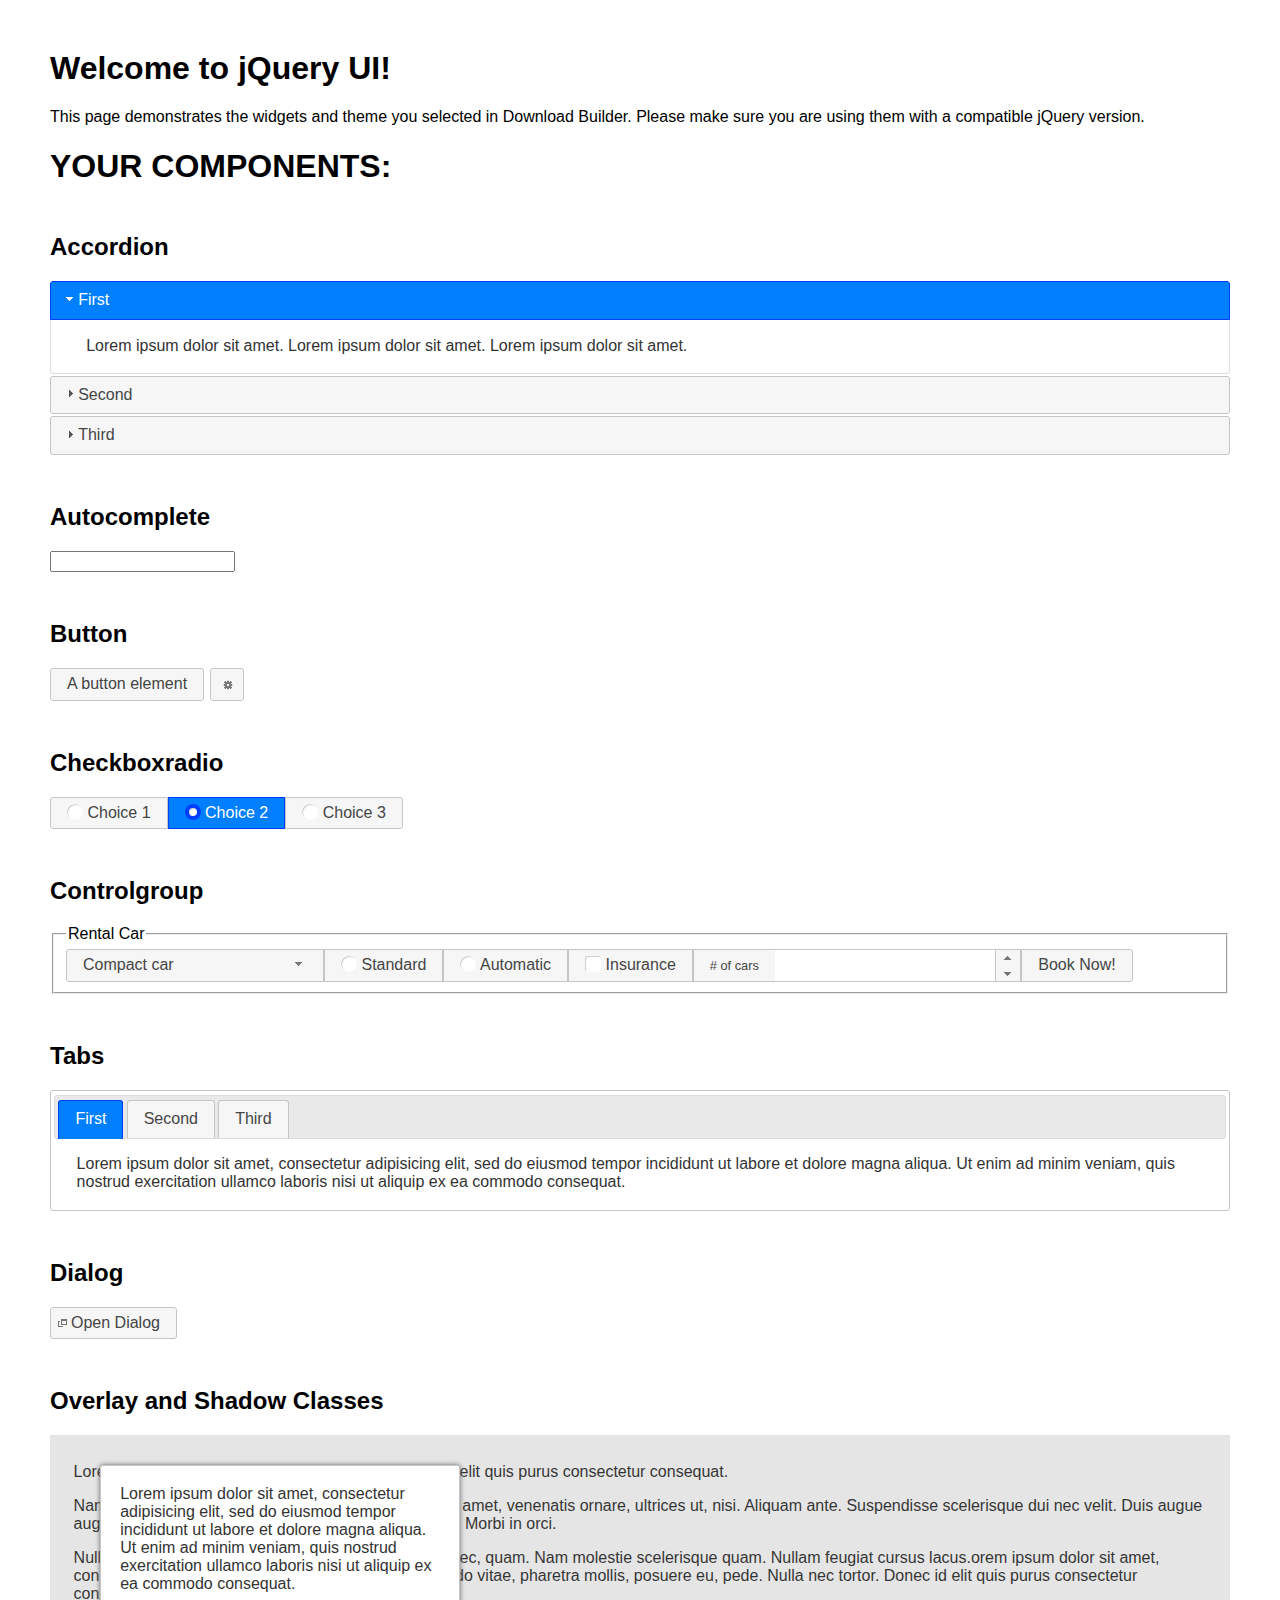
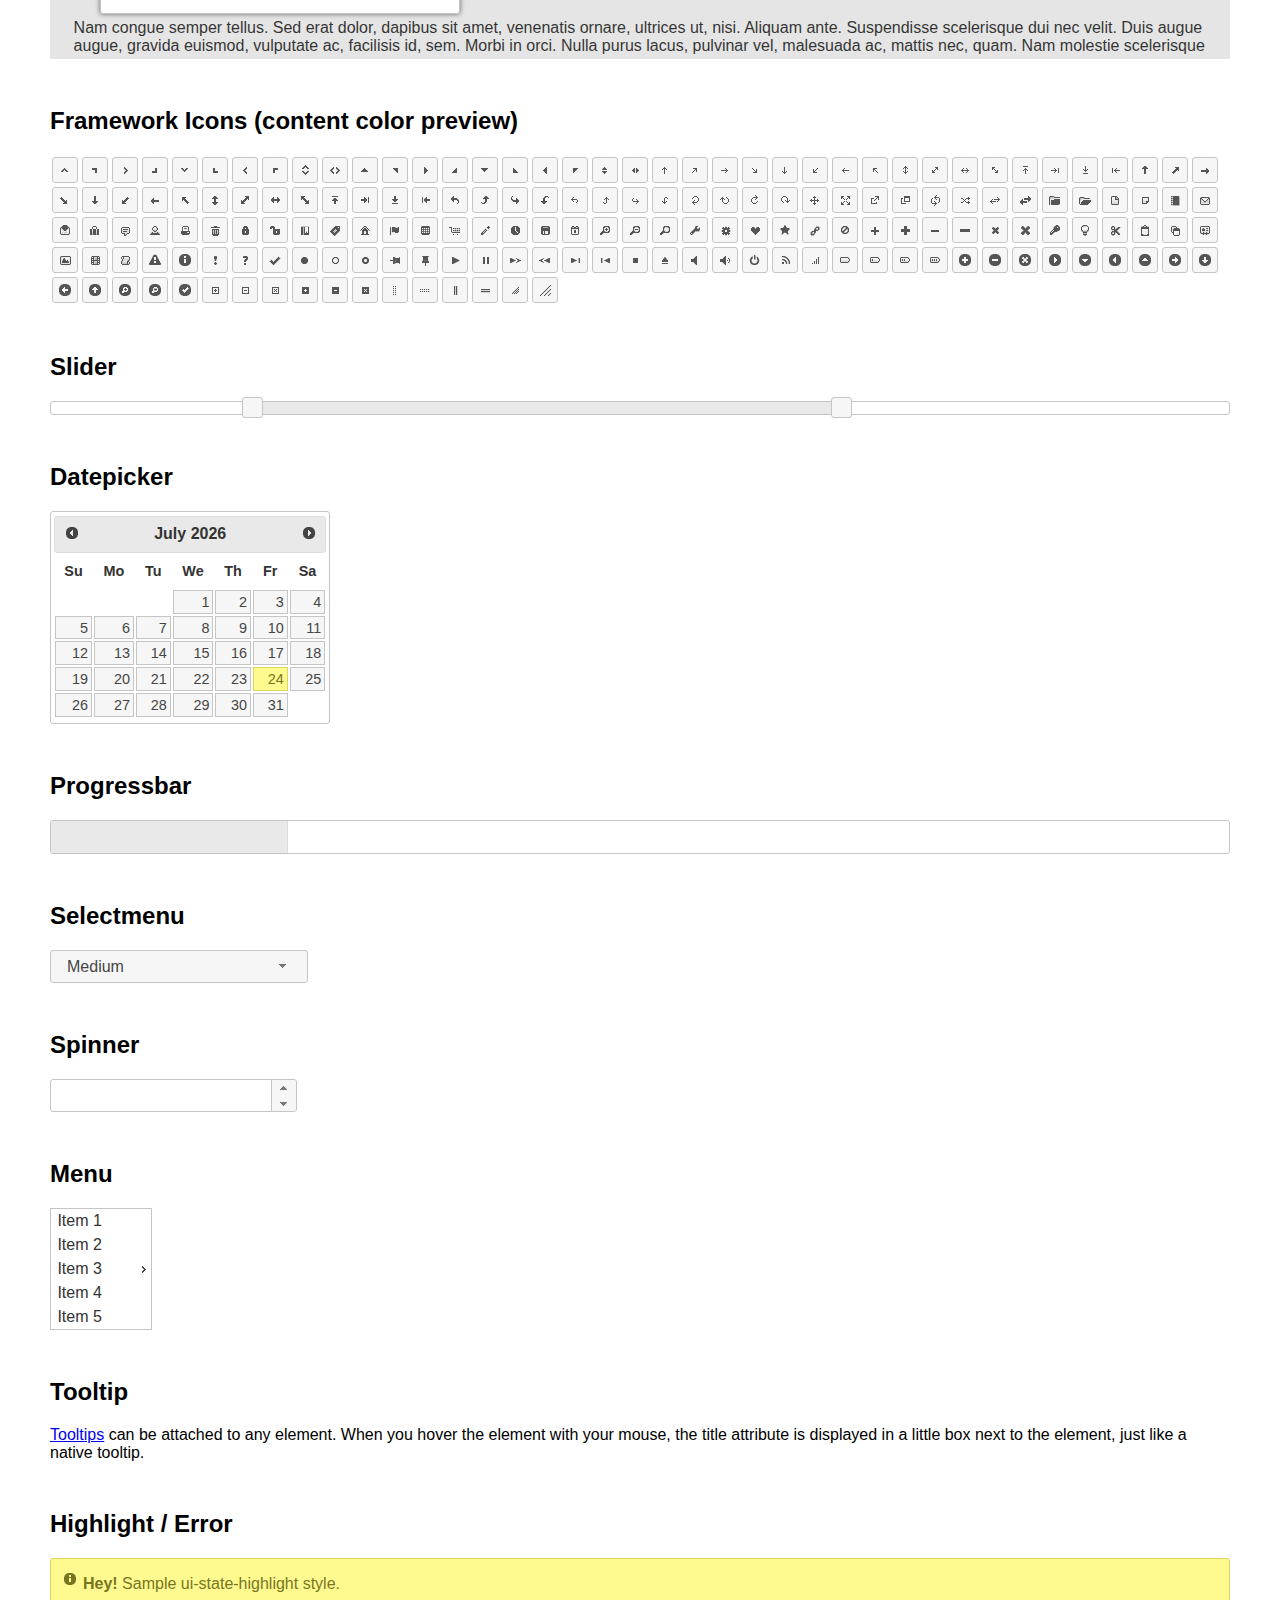
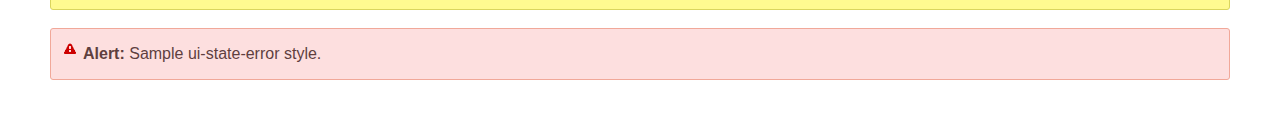
<file: jquery-ui-1.12.0.custom/index.html>
<!doctype html>
<html lang="us">
<head>
	<meta charset="utf-8">
	<title>jQuery UI Example Page</title>
	<link href="jquery-ui.css" rel="stylesheet">
	<style>
	body{
		font-family: "Trebuchet MS", sans-serif;
		margin: 50px;
	}
	.demoHeaders {
		margin-top: 2em;
	}
	#dialog-link {
		padding: .4em 1em .4em 20px;
		text-decoration: none;
		position: relative;
	}
	#dialog-link span.ui-icon {
		margin: 0 5px 0 0;
		position: absolute;
		left: .2em;
		top: 50%;
		margin-top: -8px;
	}
	#icons {
		margin: 0;
		padding: 0;
	}
	#icons li {
		margin: 2px;
		position: relative;
		padding: 4px 0;
		cursor: pointer;
		float: left;
		list-style: none;
	}
	#icons span.ui-icon {
		float: left;
		margin: 0 4px;
	}
	.fakewindowcontain .ui-widget-overlay {
		position: absolute;
	}
	select {
		width: 200px;
	}
	</style>
</head>
<body>

<h1>Welcome to jQuery UI!</h1>

<div class="ui-widget">
	<p>This page demonstrates the widgets and theme you selected in Download Builder. Please make sure you are using them with a compatible jQuery version.</p>
</div>

<h1>YOUR COMPONENTS:</h1>


<!-- Accordion -->
<h2 class="demoHeaders">Accordion</h2>
<div id="accordion">
	<h3>First</h3>
	<div>Lorem ipsum dolor sit amet. Lorem ipsum dolor sit amet. Lorem ipsum dolor sit amet.</div>
	<h3>Second</h3>
	<div>Phasellus mattis tincidunt nibh.</div>
	<h3>Third</h3>
	<div>Nam dui erat, auctor a, dignissim quis.</div>
</div>



<!-- Autocomplete -->
<h2 class="demoHeaders">Autocomplete</h2>
<div>
	<input id="autocomplete" title="type &quot;a&quot;">
</div>



<!-- Button -->
<h2 class="demoHeaders">Button</h2>
<button id="button">A button element</button>
<button id="button-icon">An icon-only button</button>



<!-- Checkboxradio -->
<h2 class="demoHeaders">Checkboxradio</h2>
<form style="margin-top: 1em;">
	<div id="radioset">
		<input type="radio" id="radio1" name="radio"><label for="radio1">Choice 1</label>
		<input type="radio" id="radio2" name="radio" checked="checked"><label for="radio2">Choice 2</label>
		<input type="radio" id="radio3" name="radio"><label for="radio3">Choice 3</label>
	</div>
</form>



<!-- Controlgroup -->
<h2 class="demoHeaders">Controlgroup</h2>
<fieldset>
	<legend>Rental Car</legend>
	<div id="controlgroup">
		<select id="car-type">
			<option>Compact car</option>
			<option>Midsize car</option>
			<option>Full size car</option>
			<option>SUV</option>
			<option>Luxury</option>
			<option>Truck</option>
			<option>Van</option>
		</select>
		<label for="transmission-standard">Standard</label>
		<input type="radio" name="transmission" id="transmission-standard">
		<label for="transmission-automatic">Automatic</label>
		<input type="radio" name="transmission" id="transmission-automatic">
		<label for="insurance">Insurance</label>
		<input type="checkbox" name="insurance" id="insurance">
		<label for="horizontal-spinner" class="ui-controlgroup-label"># of cars</label>
		<input id="horizontal-spinner" class="ui-spinner-input">
		<button>Book Now!</button>
	</div>
</fieldset>



<!-- Tabs -->
<h2 class="demoHeaders">Tabs</h2>
<div id="tabs">
	<ul>
		<li><a href="#tabs-1">First</a></li>
		<li><a href="#tabs-2">Second</a></li>
		<li><a href="#tabs-3">Third</a></li>
	</ul>
	<div id="tabs-1">Lorem ipsum dolor sit amet, consectetur adipisicing elit, sed do eiusmod tempor incididunt ut labore et dolore magna aliqua. Ut enim ad minim veniam, quis nostrud exercitation ullamco laboris nisi ut aliquip ex ea commodo consequat.</div>
	<div id="tabs-2">Phasellus mattis tincidunt nibh. Cras orci urna, blandit id, pretium vel, aliquet ornare, felis. Maecenas scelerisque sem non nisl. Fusce sed lorem in enim dictum bibendum.</div>
	<div id="tabs-3">Nam dui erat, auctor a, dignissim quis, sollicitudin eu, felis. Pellentesque nisi urna, interdum eget, sagittis et, consequat vestibulum, lacus. Mauris porttitor ullamcorper augue.</div>
</div>



<h2 class="demoHeaders">Dialog</h2>
<p>
	<button id="dialog-link" class="ui-button ui-corner-all ui-widget">
		<span class="ui-icon ui-icon-newwin"></span>Open Dialog
	</button>
</p>

<h2 class="demoHeaders">Overlay and Shadow Classes</h2>
<div style="position: relative; width: 96%; height: 200px; padding:1% 2%; overflow:hidden;" class="fakewindowcontain">
	<p>Lorem ipsum dolor sit amet,  Nulla nec tortor. Donec id elit quis purus consectetur consequat. </p><p>Nam congue semper tellus. Sed erat dolor, dapibus sit amet, venenatis ornare, ultrices ut, nisi. Aliquam ante. Suspendisse scelerisque dui nec velit. Duis augue augue, gravida euismod, vulputate ac, facilisis id, sem. Morbi in orci. </p><p>Nulla purus lacus, pulvinar vel, malesuada ac, mattis nec, quam. Nam molestie scelerisque quam. Nullam feugiat cursus lacus.orem ipsum dolor sit amet, consectetur adipiscing elit. Donec libero risus, commodo vitae, pharetra mollis, posuere eu, pede. Nulla nec tortor. Donec id elit quis purus consectetur consequat. </p><p>Nam congue semper tellus. Sed erat dolor, dapibus sit amet, venenatis ornare, ultrices ut, nisi. Aliquam ante. Suspendisse scelerisque dui nec velit. Duis augue augue, gravida euismod, vulputate ac, facilisis id, sem. Morbi in orci. Nulla purus lacus, pulvinar vel, malesuada ac, mattis nec, quam. Nam molestie scelerisque quam. </p><p>Nullam feugiat cursus lacus.orem ipsum dolor sit amet, consectetur adipiscing elit. Donec libero risus, commodo vitae, pharetra mollis, posuere eu, pede. Nulla nec tortor. Donec id elit quis purus consectetur consequat. Nam congue semper tellus. Sed erat dolor, dapibus sit amet, venenatis ornare, ultrices ut, nisi. Aliquam ante. </p><p>Suspendisse scelerisque dui nec velit. Duis augue augue, gravida euismod, vulputate ac, facilisis id, sem. Morbi in orci. Nulla purus lacus, pulvinar vel, malesuada ac, mattis nec, quam. Nam molestie scelerisque quam. Nullam feugiat cursus lacus.orem ipsum dolor sit amet, consectetur adipiscing elit. Donec libero risus, commodo vitae, pharetra mollis, posuere eu, pede. Nulla nec tortor. Donec id elit quis purus consectetur consequat. Nam congue semper tellus. Sed erat dolor, dapibus sit amet, venenatis ornare, ultrices ut, nisi. </p>

	<!-- ui-dialog -->
	<div class="ui-widget-overlay ui-front"></div>
	<div style="position: absolute; width: 320px; left: 50px; top: 30px; padding: 1.2em" class="ui-widget ui-front ui-widget-content ui-corner-all ui-widget-shadow">
		Lorem ipsum dolor sit amet, consectetur adipisicing elit, sed do eiusmod tempor incididunt ut labore et dolore magna aliqua. Ut enim ad minim veniam, quis nostrud exercitation ullamco laboris nisi ut aliquip ex ea commodo consequat.
	</div>

</div>

<!-- ui-dialog -->
<div id="dialog" title="Dialog Title">
	<p>Lorem ipsum dolor sit amet, consectetur adipisicing elit, sed do eiusmod tempor incididunt ut labore et dolore magna aliqua. Ut enim ad minim veniam, quis nostrud exercitation ullamco laboris nisi ut aliquip ex ea commodo consequat.</p>
</div>



<h2 class="demoHeaders">Framework Icons (content color preview)</h2>
<ul id="icons" class="ui-widget ui-helper-clearfix">
	<li class="ui-state-default ui-corner-all" title=".ui-icon-caret-1-n"><span class="ui-icon ui-icon-caret-1-n"></span></li>
	<li class="ui-state-default ui-corner-all" title=".ui-icon-caret-1-ne"><span class="ui-icon ui-icon-caret-1-ne"></span></li>
	<li class="ui-state-default ui-corner-all" title=".ui-icon-caret-1-e"><span class="ui-icon ui-icon-caret-1-e"></span></li>
	<li class="ui-state-default ui-corner-all" title=".ui-icon-caret-1-se"><span class="ui-icon ui-icon-caret-1-se"></span></li>
	<li class="ui-state-default ui-corner-all" title=".ui-icon-caret-1-s"><span class="ui-icon ui-icon-caret-1-s"></span></li>
	<li class="ui-state-default ui-corner-all" title=".ui-icon-caret-1-sw"><span class="ui-icon ui-icon-caret-1-sw"></span></li>
	<li class="ui-state-default ui-corner-all" title=".ui-icon-caret-1-w"><span class="ui-icon ui-icon-caret-1-w"></span></li>
	<li class="ui-state-default ui-corner-all" title=".ui-icon-caret-1-nw"><span class="ui-icon ui-icon-caret-1-nw"></span></li>
	<li class="ui-state-default ui-corner-all" title=".ui-icon-caret-2-n-s"><span class="ui-icon ui-icon-caret-2-n-s"></span></li>
	<li class="ui-state-default ui-corner-all" title=".ui-icon-caret-2-e-w"><span class="ui-icon ui-icon-caret-2-e-w"></span></li>
	<li class="ui-state-default ui-corner-all" title=".ui-icon-triangle-1-n"><span class="ui-icon ui-icon-triangle-1-n"></span></li>
	<li class="ui-state-default ui-corner-all" title=".ui-icon-triangle-1-ne"><span class="ui-icon ui-icon-triangle-1-ne"></span></li>
	<li class="ui-state-default ui-corner-all" title=".ui-icon-triangle-1-e"><span class="ui-icon ui-icon-triangle-1-e"></span></li>
	<li class="ui-state-default ui-corner-all" title=".ui-icon-triangle-1-se"><span class="ui-icon ui-icon-triangle-1-se"></span></li>
	<li class="ui-state-default ui-corner-all" title=".ui-icon-triangle-1-s"><span class="ui-icon ui-icon-triangle-1-s"></span></li>
	<li class="ui-state-default ui-corner-all" title=".ui-icon-triangle-1-sw"><span class="ui-icon ui-icon-triangle-1-sw"></span></li>
	<li class="ui-state-default ui-corner-all" title=".ui-icon-triangle-1-w"><span class="ui-icon ui-icon-triangle-1-w"></span></li>
	<li class="ui-state-default ui-corner-all" title=".ui-icon-triangle-1-nw"><span class="ui-icon ui-icon-triangle-1-nw"></span></li>
	<li class="ui-state-default ui-corner-all" title=".ui-icon-triangle-2-n-s"><span class="ui-icon ui-icon-triangle-2-n-s"></span></li>
	<li class="ui-state-default ui-corner-all" title=".ui-icon-triangle-2-e-w"><span class="ui-icon ui-icon-triangle-2-e-w"></span></li>
	<li class="ui-state-default ui-corner-all" title=".ui-icon-arrow-1-n"><span class="ui-icon ui-icon-arrow-1-n"></span></li>
	<li class="ui-state-default ui-corner-all" title=".ui-icon-arrow-1-ne"><span class="ui-icon ui-icon-arrow-1-ne"></span></li>
	<li class="ui-state-default ui-corner-all" title=".ui-icon-arrow-1-e"><span class="ui-icon ui-icon-arrow-1-e"></span></li>
	<li class="ui-state-default ui-corner-all" title=".ui-icon-arrow-1-se"><span class="ui-icon ui-icon-arrow-1-se"></span></li>
	<li class="ui-state-default ui-corner-all" title=".ui-icon-arrow-1-s"><span class="ui-icon ui-icon-arrow-1-s"></span></li>
	<li class="ui-state-default ui-corner-all" title=".ui-icon-arrow-1-sw"><span class="ui-icon ui-icon-arrow-1-sw"></span></li>
	<li class="ui-state-default ui-corner-all" title=".ui-icon-arrow-1-w"><span class="ui-icon ui-icon-arrow-1-w"></span></li>
	<li class="ui-state-default ui-corner-all" title=".ui-icon-arrow-1-nw"><span class="ui-icon ui-icon-arrow-1-nw"></span></li>
	<li class="ui-state-default ui-corner-all" title=".ui-icon-arrow-2-n-s"><span class="ui-icon ui-icon-arrow-2-n-s"></span></li>
	<li class="ui-state-default ui-corner-all" title=".ui-icon-arrow-2-ne-sw"><span class="ui-icon ui-icon-arrow-2-ne-sw"></span></li>
	<li class="ui-state-default ui-corner-all" title=".ui-icon-arrow-2-e-w"><span class="ui-icon ui-icon-arrow-2-e-w"></span></li>
	<li class="ui-state-default ui-corner-all" title=".ui-icon-arrow-2-se-nw"><span class="ui-icon ui-icon-arrow-2-se-nw"></span></li>
	<li class="ui-state-default ui-corner-all" title=".ui-icon-arrowstop-1-n"><span class="ui-icon ui-icon-arrowstop-1-n"></span></li>
	<li class="ui-state-default ui-corner-all" title=".ui-icon-arrowstop-1-e"><span class="ui-icon ui-icon-arrowstop-1-e"></span></li>
	<li class="ui-state-default ui-corner-all" title=".ui-icon-arrowstop-1-s"><span class="ui-icon ui-icon-arrowstop-1-s"></span></li>
	<li class="ui-state-default ui-corner-all" title=".ui-icon-arrowstop-1-w"><span class="ui-icon ui-icon-arrowstop-1-w"></span></li>
	<li class="ui-state-default ui-corner-all" title=".ui-icon-arrowthick-1-n"><span class="ui-icon ui-icon-arrowthick-1-n"></span></li>
	<li class="ui-state-default ui-corner-all" title=".ui-icon-arrowthick-1-ne"><span class="ui-icon ui-icon-arrowthick-1-ne"></span></li>
	<li class="ui-state-default ui-corner-all" title=".ui-icon-arrowthick-1-e"><span class="ui-icon ui-icon-arrowthick-1-e"></span></li>
	<li class="ui-state-default ui-corner-all" title=".ui-icon-arrowthick-1-se"><span class="ui-icon ui-icon-arrowthick-1-se"></span></li>
	<li class="ui-state-default ui-corner-all" title=".ui-icon-arrowthick-1-s"><span class="ui-icon ui-icon-arrowthick-1-s"></span></li>
	<li class="ui-state-default ui-corner-all" title=".ui-icon-arrowthick-1-sw"><span class="ui-icon ui-icon-arrowthick-1-sw"></span></li>
	<li class="ui-state-default ui-corner-all" title=".ui-icon-arrowthick-1-w"><span class="ui-icon ui-icon-arrowthick-1-w"></span></li>
	<li class="ui-state-default ui-corner-all" title=".ui-icon-arrowthick-1-nw"><span class="ui-icon ui-icon-arrowthick-1-nw"></span></li>
	<li class="ui-state-default ui-corner-all" title=".ui-icon-arrowthick-2-n-s"><span class="ui-icon ui-icon-arrowthick-2-n-s"></span></li>
	<li class="ui-state-default ui-corner-all" title=".ui-icon-arrowthick-2-ne-sw"><span class="ui-icon ui-icon-arrowthick-2-ne-sw"></span></li>
	<li class="ui-state-default ui-corner-all" title=".ui-icon-arrowthick-2-e-w"><span class="ui-icon ui-icon-arrowthick-2-e-w"></span></li>
	<li class="ui-state-default ui-corner-all" title=".ui-icon-arrowthick-2-se-nw"><span class="ui-icon ui-icon-arrowthick-2-se-nw"></span></li>
	<li class="ui-state-default ui-corner-all" title=".ui-icon-arrowthickstop-1-n"><span class="ui-icon ui-icon-arrowthickstop-1-n"></span></li>
	<li class="ui-state-default ui-corner-all" title=".ui-icon-arrowthickstop-1-e"><span class="ui-icon ui-icon-arrowthickstop-1-e"></span></li>
	<li class="ui-state-default ui-corner-all" title=".ui-icon-arrowthickstop-1-s"><span class="ui-icon ui-icon-arrowthickstop-1-s"></span></li>
	<li class="ui-state-default ui-corner-all" title=".ui-icon-arrowthickstop-1-w"><span class="ui-icon ui-icon-arrowthickstop-1-w"></span></li>
	<li class="ui-state-default ui-corner-all" title=".ui-icon-arrowreturnthick-1-w"><span class="ui-icon ui-icon-arrowreturnthick-1-w"></span></li>
	<li class="ui-state-default ui-corner-all" title=".ui-icon-arrowreturnthick-1-n"><span class="ui-icon ui-icon-arrowreturnthick-1-n"></span></li>
	<li class="ui-state-default ui-corner-all" title=".ui-icon-arrowreturnthick-1-e"><span class="ui-icon ui-icon-arrowreturnthick-1-e"></span></li>
	<li class="ui-state-default ui-corner-all" title=".ui-icon-arrowreturnthick-1-s"><span class="ui-icon ui-icon-arrowreturnthick-1-s"></span></li>
	<li class="ui-state-default ui-corner-all" title=".ui-icon-arrowreturn-1-w"><span class="ui-icon ui-icon-arrowreturn-1-w"></span></li>
	<li class="ui-state-default ui-corner-all" title=".ui-icon-arrowreturn-1-n"><span class="ui-icon ui-icon-arrowreturn-1-n"></span></li>
	<li class="ui-state-default ui-corner-all" title=".ui-icon-arrowreturn-1-e"><span class="ui-icon ui-icon-arrowreturn-1-e"></span></li>
	<li class="ui-state-default ui-corner-all" title=".ui-icon-arrowreturn-1-s"><span class="ui-icon ui-icon-arrowreturn-1-s"></span></li>
	<li class="ui-state-default ui-corner-all" title=".ui-icon-arrowrefresh-1-w"><span class="ui-icon ui-icon-arrowrefresh-1-w"></span></li>
	<li class="ui-state-default ui-corner-all" title=".ui-icon-arrowrefresh-1-n"><span class="ui-icon ui-icon-arrowrefresh-1-n"></span></li>
	<li class="ui-state-default ui-corner-all" title=".ui-icon-arrowrefresh-1-e"><span class="ui-icon ui-icon-arrowrefresh-1-e"></span></li>
	<li class="ui-state-default ui-corner-all" title=".ui-icon-arrowrefresh-1-s"><span class="ui-icon ui-icon-arrowrefresh-1-s"></span></li>
	<li class="ui-state-default ui-corner-all" title=".ui-icon-arrow-4"><span class="ui-icon ui-icon-arrow-4"></span></li>
	<li class="ui-state-default ui-corner-all" title=".ui-icon-arrow-4-diag"><span class="ui-icon ui-icon-arrow-4-diag"></span></li>
	<li class="ui-state-default ui-corner-all" title=".ui-icon-extlink"><span class="ui-icon ui-icon-extlink"></span></li>
	<li class="ui-state-default ui-corner-all" title=".ui-icon-newwin"><span class="ui-icon ui-icon-newwin"></span></li>
	<li class="ui-state-default ui-corner-all" title=".ui-icon-refresh"><span class="ui-icon ui-icon-refresh"></span></li>
	<li class="ui-state-default ui-corner-all" title=".ui-icon-shuffle"><span class="ui-icon ui-icon-shuffle"></span></li>
	<li class="ui-state-default ui-corner-all" title=".ui-icon-transfer-e-w"><span class="ui-icon ui-icon-transfer-e-w"></span></li>
	<li class="ui-state-default ui-corner-all" title=".ui-icon-transferthick-e-w"><span class="ui-icon ui-icon-transferthick-e-w"></span></li>
	<li class="ui-state-default ui-corner-all" title=".ui-icon-folder-collapsed"><span class="ui-icon ui-icon-folder-collapsed"></span></li>
	<li class="ui-state-default ui-corner-all" title=".ui-icon-folder-open"><span class="ui-icon ui-icon-folder-open"></span></li>
	<li class="ui-state-default ui-corner-all" title=".ui-icon-document"><span class="ui-icon ui-icon-document"></span></li>
	<li class="ui-state-default ui-corner-all" title=".ui-icon-document-b"><span class="ui-icon ui-icon-document-b"></span></li>
	<li class="ui-state-default ui-corner-all" title=".ui-icon-note"><span class="ui-icon ui-icon-note"></span></li>
	<li class="ui-state-default ui-corner-all" title=".ui-icon-mail-closed"><span class="ui-icon ui-icon-mail-closed"></span></li>
	<li class="ui-state-default ui-corner-all" title=".ui-icon-mail-open"><span class="ui-icon ui-icon-mail-open"></span></li>
	<li class="ui-state-default ui-corner-all" title=".ui-icon-suitcase"><span class="ui-icon ui-icon-suitcase"></span></li>
	<li class="ui-state-default ui-corner-all" title=".ui-icon-comment"><span class="ui-icon ui-icon-comment"></span></li>
	<li class="ui-state-default ui-corner-all" title=".ui-icon-person"><span class="ui-icon ui-icon-person"></span></li>
	<li class="ui-state-default ui-corner-all" title=".ui-icon-print"><span class="ui-icon ui-icon-print"></span></li>
	<li class="ui-state-default ui-corner-all" title=".ui-icon-trash"><span class="ui-icon ui-icon-trash"></span></li>
	<li class="ui-state-default ui-corner-all" title=".ui-icon-locked"><span class="ui-icon ui-icon-locked"></span></li>
	<li class="ui-state-default ui-corner-all" title=".ui-icon-unlocked"><span class="ui-icon ui-icon-unlocked"></span></li>
	<li class="ui-state-default ui-corner-all" title=".ui-icon-bookmark"><span class="ui-icon ui-icon-bookmark"></span></li>
	<li class="ui-state-default ui-corner-all" title=".ui-icon-tag"><span class="ui-icon ui-icon-tag"></span></li>
	<li class="ui-state-default ui-corner-all" title=".ui-icon-home"><span class="ui-icon ui-icon-home"></span></li>
	<li class="ui-state-default ui-corner-all" title=".ui-icon-flag"><span class="ui-icon ui-icon-flag"></span></li>
	<li class="ui-state-default ui-corner-all" title=".ui-icon-calculator"><span class="ui-icon ui-icon-calculator"></span></li>
	<li class="ui-state-default ui-corner-all" title=".ui-icon-cart"><span class="ui-icon ui-icon-cart"></span></li>
	<li class="ui-state-default ui-corner-all" title=".ui-icon-pencil"><span class="ui-icon ui-icon-pencil"></span></li>
	<li class="ui-state-default ui-corner-all" title=".ui-icon-clock"><span class="ui-icon ui-icon-clock"></span></li>
	<li class="ui-state-default ui-corner-all" title=".ui-icon-disk"><span class="ui-icon ui-icon-disk"></span></li>
	<li class="ui-state-default ui-corner-all" title=".ui-icon-calendar"><span class="ui-icon ui-icon-calendar"></span></li>
	<li class="ui-state-default ui-corner-all" title=".ui-icon-zoomin"><span class="ui-icon ui-icon-zoomin"></span></li>
	<li class="ui-state-default ui-corner-all" title=".ui-icon-zoomout"><span class="ui-icon ui-icon-zoomout"></span></li>
	<li class="ui-state-default ui-corner-all" title=".ui-icon-search"><span class="ui-icon ui-icon-search"></span></li>
	<li class="ui-state-default ui-corner-all" title=".ui-icon-wrench"><span class="ui-icon ui-icon-wrench"></span></li>
	<li class="ui-state-default ui-corner-all" title=".ui-icon-gear"><span class="ui-icon ui-icon-gear"></span></li>
	<li class="ui-state-default ui-corner-all" title=".ui-icon-heart"><span class="ui-icon ui-icon-heart"></span></li>
	<li class="ui-state-default ui-corner-all" title=".ui-icon-star"><span class="ui-icon ui-icon-star"></span></li>
	<li class="ui-state-default ui-corner-all" title=".ui-icon-link"><span class="ui-icon ui-icon-link"></span></li>
	<li class="ui-state-default ui-corner-all" title=".ui-icon-cancel"><span class="ui-icon ui-icon-cancel"></span></li>
	<li class="ui-state-default ui-corner-all" title=".ui-icon-plus"><span class="ui-icon ui-icon-plus"></span></li>
	<li class="ui-state-default ui-corner-all" title=".ui-icon-plusthick"><span class="ui-icon ui-icon-plusthick"></span></li>
	<li class="ui-state-default ui-corner-all" title=".ui-icon-minus"><span class="ui-icon ui-icon-minus"></span></li>
	<li class="ui-state-default ui-corner-all" title=".ui-icon-minusthick"><span class="ui-icon ui-icon-minusthick"></span></li>
	<li class="ui-state-default ui-corner-all" title=".ui-icon-close"><span class="ui-icon ui-icon-close"></span></li>
	<li class="ui-state-default ui-corner-all" title=".ui-icon-closethick"><span class="ui-icon ui-icon-closethick"></span></li>
	<li class="ui-state-default ui-corner-all" title=".ui-icon-key"><span class="ui-icon ui-icon-key"></span></li>
	<li class="ui-state-default ui-corner-all" title=".ui-icon-lightbulb"><span class="ui-icon ui-icon-lightbulb"></span></li>
	<li class="ui-state-default ui-corner-all" title=".ui-icon-scissors"><span class="ui-icon ui-icon-scissors"></span></li>
	<li class="ui-state-default ui-corner-all" title=".ui-icon-clipboard"><span class="ui-icon ui-icon-clipboard"></span></li>
	<li class="ui-state-default ui-corner-all" title=".ui-icon-copy"><span class="ui-icon ui-icon-copy"></span></li>
	<li class="ui-state-default ui-corner-all" title=".ui-icon-contact"><span class="ui-icon ui-icon-contact"></span></li>
	<li class="ui-state-default ui-corner-all" title=".ui-icon-image"><span class="ui-icon ui-icon-image"></span></li>
	<li class="ui-state-default ui-corner-all" title=".ui-icon-video"><span class="ui-icon ui-icon-video"></span></li>
	<li class="ui-state-default ui-corner-all" title=".ui-icon-script"><span class="ui-icon ui-icon-script"></span></li>
	<li class="ui-state-default ui-corner-all" title=".ui-icon-alert"><span class="ui-icon ui-icon-alert"></span></li>
	<li class="ui-state-default ui-corner-all" title=".ui-icon-info"><span class="ui-icon ui-icon-info"></span></li>
	<li class="ui-state-default ui-corner-all" title=".ui-icon-notice"><span class="ui-icon ui-icon-notice"></span></li>
	<li class="ui-state-default ui-corner-all" title=".ui-icon-help"><span class="ui-icon ui-icon-help"></span></li>
	<li class="ui-state-default ui-corner-all" title=".ui-icon-check"><span class="ui-icon ui-icon-check"></span></li>
	<li class="ui-state-default ui-corner-all" title=".ui-icon-bullet"><span class="ui-icon ui-icon-bullet"></span></li>
	<li class="ui-state-default ui-corner-all" title=".ui-icon-radio-off"><span class="ui-icon ui-icon-radio-off"></span></li>
	<li class="ui-state-default ui-corner-all" title=".ui-icon-radio-on"><span class="ui-icon ui-icon-radio-on"></span></li>
	<li class="ui-state-default ui-corner-all" title=".ui-icon-pin-w"><span class="ui-icon ui-icon-pin-w"></span></li>
	<li class="ui-state-default ui-corner-all" title=".ui-icon-pin-s"><span class="ui-icon ui-icon-pin-s"></span></li>
	<li class="ui-state-default ui-corner-all" title=".ui-icon-play"><span class="ui-icon ui-icon-play"></span></li>
	<li class="ui-state-default ui-corner-all" title=".ui-icon-pause"><span class="ui-icon ui-icon-pause"></span></li>
	<li class="ui-state-default ui-corner-all" title=".ui-icon-seek-next"><span class="ui-icon ui-icon-seek-next"></span></li>
	<li class="ui-state-default ui-corner-all" title=".ui-icon-seek-prev"><span class="ui-icon ui-icon-seek-prev"></span></li>
	<li class="ui-state-default ui-corner-all" title=".ui-icon-seek-end"><span class="ui-icon ui-icon-seek-end"></span></li>
	<li class="ui-state-default ui-corner-all" title=".ui-icon-seek-first"><span class="ui-icon ui-icon-seek-first"></span></li>
	<li class="ui-state-default ui-corner-all" title=".ui-icon-stop"><span class="ui-icon ui-icon-stop"></span></li>
	<li class="ui-state-default ui-corner-all" title=".ui-icon-eject"><span class="ui-icon ui-icon-eject"></span></li>
	<li class="ui-state-default ui-corner-all" title=".ui-icon-volume-off"><span class="ui-icon ui-icon-volume-off"></span></li>
	<li class="ui-state-default ui-corner-all" title=".ui-icon-volume-on"><span class="ui-icon ui-icon-volume-on"></span></li>
	<li class="ui-state-default ui-corner-all" title=".ui-icon-power"><span class="ui-icon ui-icon-power"></span></li>
	<li class="ui-state-default ui-corner-all" title=".ui-icon-signal-diag"><span class="ui-icon ui-icon-signal-diag"></span></li>
	<li class="ui-state-default ui-corner-all" title=".ui-icon-signal"><span class="ui-icon ui-icon-signal"></span></li>
	<li class="ui-state-default ui-corner-all" title=".ui-icon-battery-0"><span class="ui-icon ui-icon-battery-0"></span></li>
	<li class="ui-state-default ui-corner-all" title=".ui-icon-battery-1"><span class="ui-icon ui-icon-battery-1"></span></li>
	<li class="ui-state-default ui-corner-all" title=".ui-icon-battery-2"><span class="ui-icon ui-icon-battery-2"></span></li>
	<li class="ui-state-default ui-corner-all" title=".ui-icon-battery-3"><span class="ui-icon ui-icon-battery-3"></span></li>
	<li class="ui-state-default ui-corner-all" title=".ui-icon-circle-plus"><span class="ui-icon ui-icon-circle-plus"></span></li>
	<li class="ui-state-default ui-corner-all" title=".ui-icon-circle-minus"><span class="ui-icon ui-icon-circle-minus"></span></li>
	<li class="ui-state-default ui-corner-all" title=".ui-icon-circle-close"><span class="ui-icon ui-icon-circle-close"></span></li>
	<li class="ui-state-default ui-corner-all" title=".ui-icon-circle-triangle-e"><span class="ui-icon ui-icon-circle-triangle-e"></span></li>
	<li class="ui-state-default ui-corner-all" title=".ui-icon-circle-triangle-s"><span class="ui-icon ui-icon-circle-triangle-s"></span></li>
	<li class="ui-state-default ui-corner-all" title=".ui-icon-circle-triangle-w"><span class="ui-icon ui-icon-circle-triangle-w"></span></li>
	<li class="ui-state-default ui-corner-all" title=".ui-icon-circle-triangle-n"><span class="ui-icon ui-icon-circle-triangle-n"></span></li>
	<li class="ui-state-default ui-corner-all" title=".ui-icon-circle-arrow-e"><span class="ui-icon ui-icon-circle-arrow-e"></span></li>
	<li class="ui-state-default ui-corner-all" title=".ui-icon-circle-arrow-s"><span class="ui-icon ui-icon-circle-arrow-s"></span></li>
	<li class="ui-state-default ui-corner-all" title=".ui-icon-circle-arrow-w"><span class="ui-icon ui-icon-circle-arrow-w"></span></li>
	<li class="ui-state-default ui-corner-all" title=".ui-icon-circle-arrow-n"><span class="ui-icon ui-icon-circle-arrow-n"></span></li>
	<li class="ui-state-default ui-corner-all" title=".ui-icon-circle-zoomin"><span class="ui-icon ui-icon-circle-zoomin"></span></li>
	<li class="ui-state-default ui-corner-all" title=".ui-icon-circle-zoomout"><span class="ui-icon ui-icon-circle-zoomout"></span></li>
	<li class="ui-state-default ui-corner-all" title=".ui-icon-circle-check"><span class="ui-icon ui-icon-circle-check"></span></li>
	<li class="ui-state-default ui-corner-all" title=".ui-icon-circlesmall-plus"><span class="ui-icon ui-icon-circlesmall-plus"></span></li>
	<li class="ui-state-default ui-corner-all" title=".ui-icon-circlesmall-minus"><span class="ui-icon ui-icon-circlesmall-minus"></span></li>
	<li class="ui-state-default ui-corner-all" title=".ui-icon-circlesmall-close"><span class="ui-icon ui-icon-circlesmall-close"></span></li>
	<li class="ui-state-default ui-corner-all" title=".ui-icon-squaresmall-plus"><span class="ui-icon ui-icon-squaresmall-plus"></span></li>
	<li class="ui-state-default ui-corner-all" title=".ui-icon-squaresmall-minus"><span class="ui-icon ui-icon-squaresmall-minus"></span></li>
	<li class="ui-state-default ui-corner-all" title=".ui-icon-squaresmall-close"><span class="ui-icon ui-icon-squaresmall-close"></span></li>
	<li class="ui-state-default ui-corner-all" title=".ui-icon-grip-dotted-vertical"><span class="ui-icon ui-icon-grip-dotted-vertical"></span></li>
	<li class="ui-state-default ui-corner-all" title=".ui-icon-grip-dotted-horizontal"><span class="ui-icon ui-icon-grip-dotted-horizontal"></span></li>
	<li class="ui-state-default ui-corner-all" title=".ui-icon-grip-solid-vertical"><span class="ui-icon ui-icon-grip-solid-vertical"></span></li>
	<li class="ui-state-default ui-corner-all" title=".ui-icon-grip-solid-horizontal"><span class="ui-icon ui-icon-grip-solid-horizontal"></span></li>
	<li class="ui-state-default ui-corner-all" title=".ui-icon-gripsmall-diagonal-se"><span class="ui-icon ui-icon-gripsmall-diagonal-se"></span></li>
	<li class="ui-state-default ui-corner-all" title=".ui-icon-grip-diagonal-se"><span class="ui-icon ui-icon-grip-diagonal-se"></span></li>
</ul>


<!-- Slider -->
<h2 class="demoHeaders">Slider</h2>
<div id="slider"></div>



<!-- Datepicker -->
<h2 class="demoHeaders">Datepicker</h2>
<div id="datepicker"></div>



<!-- Progressbar -->
<h2 class="demoHeaders">Progressbar</h2>
<div id="progressbar"></div>



<!-- Progressbar -->
<h2 class="demoHeaders">Selectmenu</h2>
<select id="selectmenu">
	<option>Slower</option>
	<option>Slow</option>
	<option selected="selected">Medium</option>
	<option>Fast</option>
	<option>Faster</option>
</select>



<!-- Spinner -->
<h2 class="demoHeaders">Spinner</h2>
<input id="spinner">



<!-- Menu -->
<h2 class="demoHeaders">Menu</h2>
<ul style="width:100px;" id="menu">
	<li><div>Item 1</div></li>
	<li><div>Item 2</div></li>
	<li><div>Item 3</div>
		<ul>
			<li><div>Item 3-1</div></li>
			<li><div>Item 3-2</div></li>
			<li><div>Item 3-3</div></li>
			<li><div>Item 3-4</div></li>
			<li><div>Item 3-5</div></li>
		</ul>
	</li>
	<li><div>Item 4</div></li>
	<li><div>Item 5</div></li>
</ul>



<!-- Tooltip -->
<h2 class="demoHeaders">Tooltip</h2>
<p id="tooltip">
	<a href="#" title="That&apos;s what this widget is">Tooltips</a> can be attached to any element. When you hover
the element with your mouse, the title attribute is displayed in a little box next to the element, just like a native tooltip.
</p>


<!-- Highlight / Error -->
<h2 class="demoHeaders">Highlight / Error</h2>
<div class="ui-widget">
	<div class="ui-state-highlight ui-corner-all" style="margin-top: 20px; padding: 0 .7em;">
		<p><span class="ui-icon ui-icon-info" style="float: left; margin-right: .3em;"></span>
		<strong>Hey!</strong> Sample ui-state-highlight style.</p>
	</div>
</div>
<br>
<div class="ui-widget">
	<div class="ui-state-error ui-corner-all" style="padding: 0 .7em;">
		<p><span class="ui-icon ui-icon-alert" style="float: left; margin-right: .3em;"></span>
		<strong>Alert:</strong> Sample ui-state-error style.</p>
	</div>
</div>

<script src="external/jquery/jquery.js"></script>
<script src="jquery-ui.js"></script>
<script>

$( "#accordion" ).accordion();



var availableTags = [
	"ActionScript",
	"AppleScript",
	"Asp",
	"BASIC",
	"C",
	"C++",
	"Clojure",
	"COBOL",
	"ColdFusion",
	"Erlang",
	"Fortran",
	"Groovy",
	"Haskell",
	"Java",
	"JavaScript",
	"Lisp",
	"Perl",
	"PHP",
	"Python",
	"Ruby",
	"Scala",
	"Scheme"
];
$( "#autocomplete" ).autocomplete({
	source: availableTags
});



$( "#button" ).button();
$( "#button-icon" ).button({
	icon: "ui-icon-gear",
	showLabel: false
});



$( "#radioset" ).buttonset();



$( "#controlgroup" ).controlgroup();



$( "#tabs" ).tabs();



$( "#dialog" ).dialog({
	autoOpen: false,
	width: 400,
	buttons: [
		{
			text: "Ok",
			click: function() {
				$( this ).dialog( "close" );
			}
		},
		{
			text: "Cancel",
			click: function() {
				$( this ).dialog( "close" );
			}
		}
	]
});

// Link to open the dialog
$( "#dialog-link" ).click(function( event ) {
	$( "#dialog" ).dialog( "open" );
	event.preventDefault();
});



$( "#datepicker" ).datepicker({
	inline: true
});



$( "#slider" ).slider({
	range: true,
	values: [ 17, 67 ]
});



$( "#progressbar" ).progressbar({
	value: 20
});



$( "#spinner" ).spinner();



$( "#menu" ).menu();



$( "#tooltip" ).tooltip();



$( "#selectmenu" ).selectmenu();


// Hover states on the static widgets
$( "#dialog-link, #icons li" ).hover(
	function() {
		$( this ).addClass( "ui-state-hover" );
	},
	function() {
		$( this ).removeClass( "ui-state-hover" );
	}
);
</script>
</body>
</html>
</file>
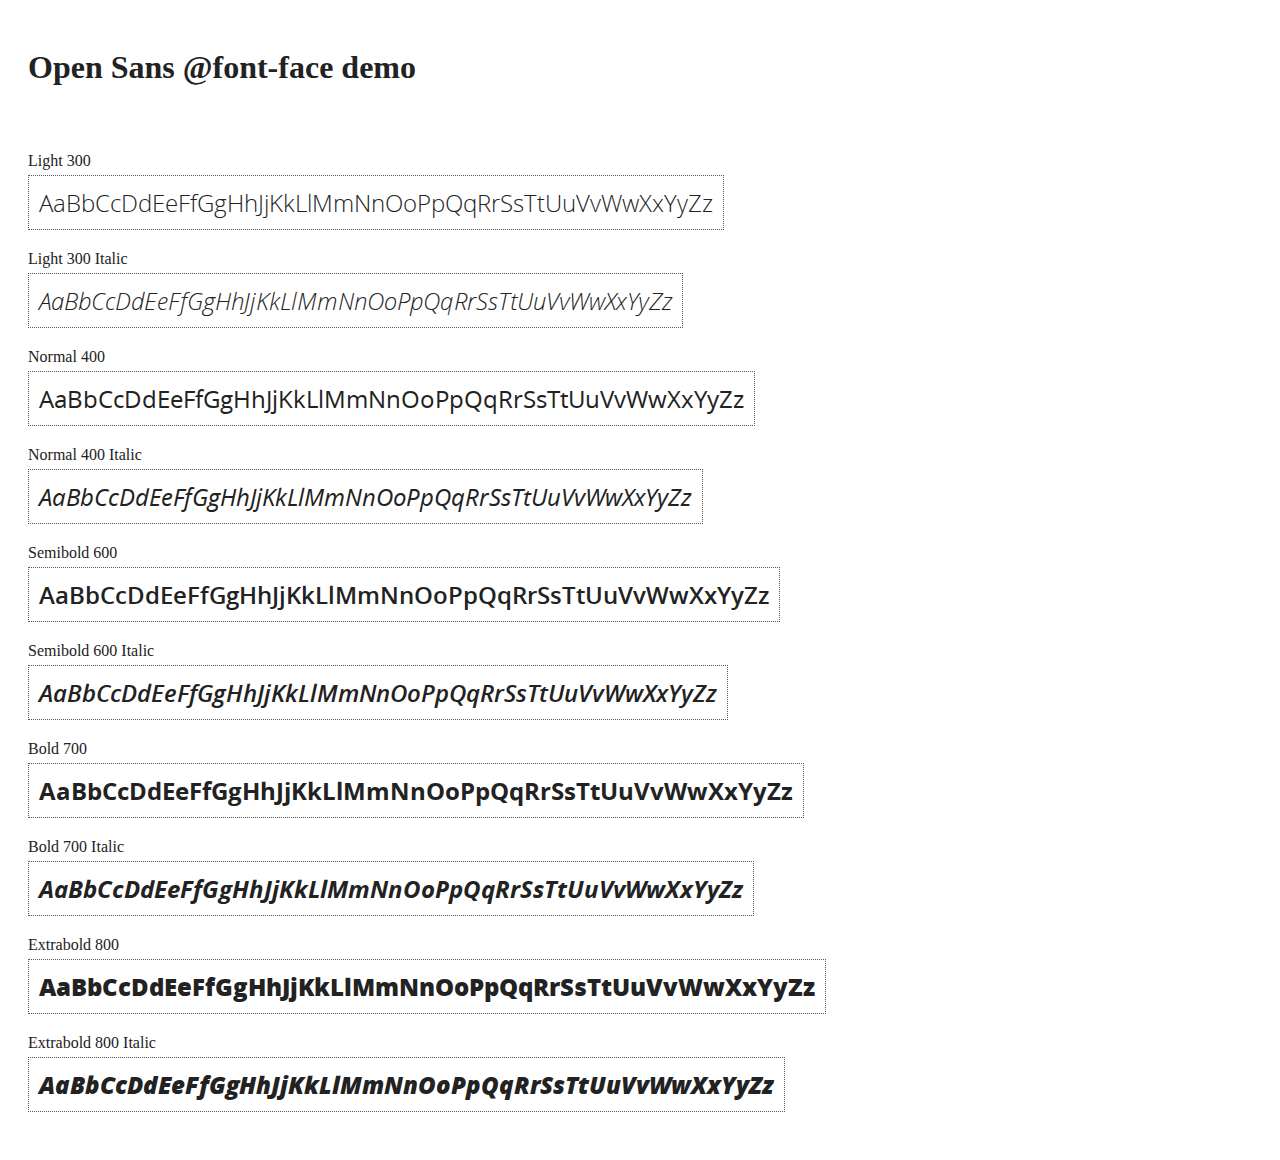
<file: lib/angular/docs/components/open-sans-fontface-1.0.4/index.html>
<!DOCTYPE html>
<html>
	<head>
		<title>Open Sans @font-face demo</title>
		<meta charset="UTF-8" />
		<link rel="stylesheet" href="open-sans.css" type="text/css" />
		<style>
		body {
			padding: 20px;
			color: #222;
			background: #fff;
		}

		span { display: block; }

		.font-demo {
			display: inline-block;
			margin: 5px 0 20px;
			padding: 10px;
			border: 1px dotted #555;
			font-family: 'Open Sans';
			font-size: 24px;
		}
		</style>
	</head>
	<body>
		<h1>Open Sans @font-face demo</h1>
		<div style="margin-bottom:20px">
			<iframe src="http://ghbtns.com/github-btn.html?user=FontFaceKit&amp;repo=open-sans&amp;type=watch&amp;count=true"
					style="width:110px;height:20px;border:0"></iframe>
			<iframe src="http://ghbtns.com/github-btn.html?user=FontFaceKit&amp;repo=open-sans&amp;type=fork&amp;count=true"
					style="width:95px;height:20px;border:0"></iframe>
		</div>

		<span>Light 300</span>
		<div class="font-demo" style="font-weight:300">
			AaBbCcDdEeFfGgHhJjKkLlMmNnOoPpQqRrSsTtUuVvWwXxYyZz
		</div>

		<span>Light 300 Italic</span>
		<div class="font-demo" style="font-weight:300;font-style:italic">
			AaBbCcDdEeFfGgHhJjKkLlMmNnOoPpQqRrSsTtUuVvWwXxYyZz
		</div>

		<span>Normal 400</span>
		<div class="font-demo">
			AaBbCcDdEeFfGgHhJjKkLlMmNnOoPpQqRrSsTtUuVvWwXxYyZz
		</div>

		<span>Normal 400 Italic</span>
		<div class="font-demo" style="font-style:italic">
			AaBbCcDdEeFfGgHhJjKkLlMmNnOoPpQqRrSsTtUuVvWwXxYyZz
		</div>

		<span>Semibold 600</span>
		<div class="font-demo" style="font-weight:600">
			AaBbCcDdEeFfGgHhJjKkLlMmNnOoPpQqRrSsTtUuVvWwXxYyZz
		</div>

		<span>Semibold 600 Italic</span>
		<div class="font-demo" style="font-weight:600;font-style:italic">
			AaBbCcDdEeFfGgHhJjKkLlMmNnOoPpQqRrSsTtUuVvWwXxYyZz
		</div>

		<span>Bold 700</span>
		<div class="font-demo" style="font-weight:700">
			AaBbCcDdEeFfGgHhJjKkLlMmNnOoPpQqRrSsTtUuVvWwXxYyZz
		</div>

		<span>Bold 700 Italic</span>
		<div class="font-demo" style="font-weight:700;font-style:italic">
			AaBbCcDdEeFfGgHhJjKkLlMmNnOoPpQqRrSsTtUuVvWwXxYyZz
		</div>

		<span>Extrabold 800</span>
		<div class="font-demo" style="font-weight:800">
			AaBbCcDdEeFfGgHhJjKkLlMmNnOoPpQqRrSsTtUuVvWwXxYyZz
		</div>

		<span>Extrabold 800 Italic</span>
		<div class="font-demo" style="font-weight:800;font-style:italic">
			AaBbCcDdEeFfGgHhJjKkLlMmNnOoPpQqRrSsTtUuVvWwXxYyZz
		</div>
	</body>
</html>
</file>
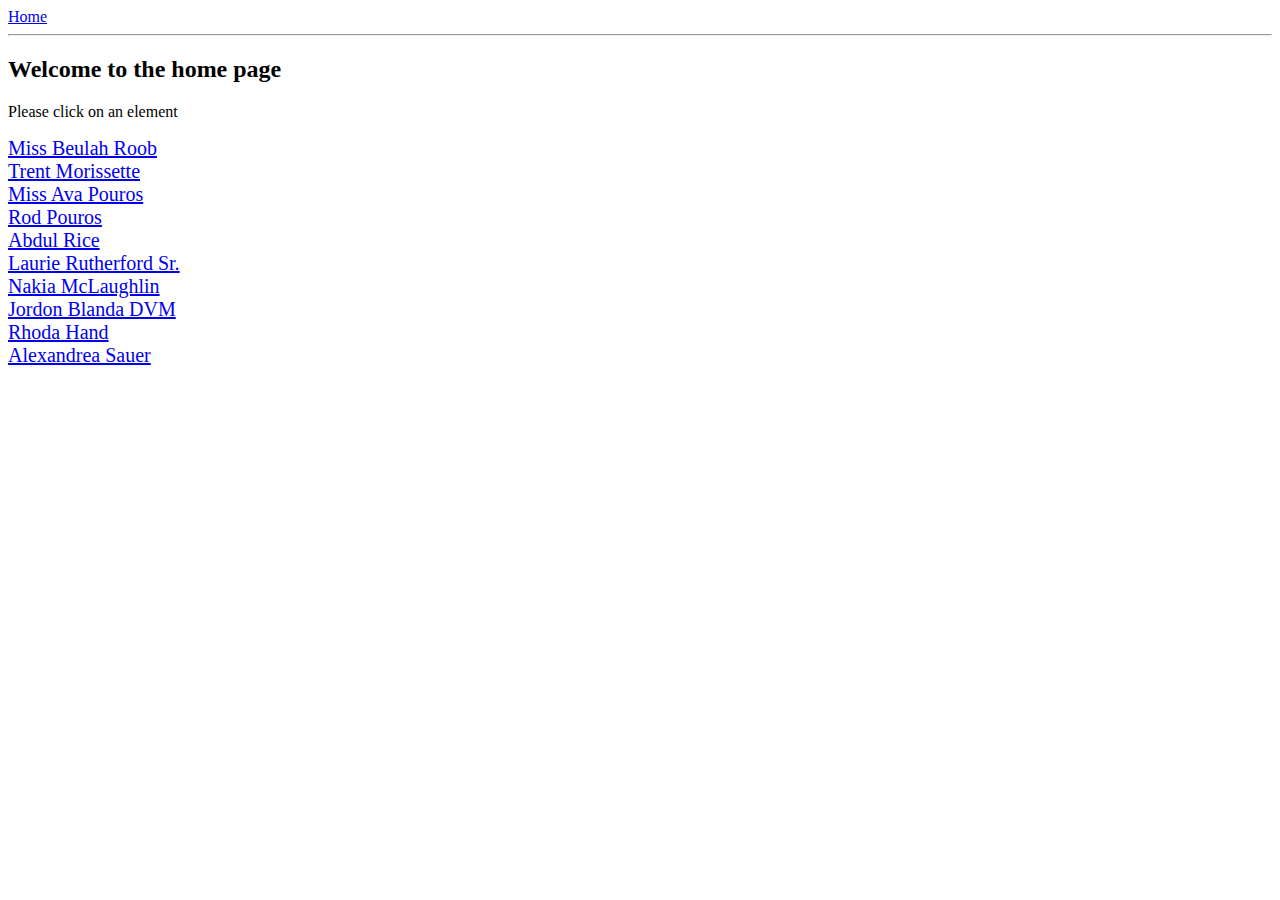
<file: lib/angular/docs/examples/example-anchoringExample/index.html>
<!doctype html>
<html lang="en">
<head>
  <meta charset="UTF-8">
  <title>Example - example-anchoringExample</title>
  <link href="animations.css" rel="stylesheet" type="text/css">
  

  <script src="../../../angular.min.js"></script>
  <script src="../../../angular-animate.js"></script>
  <script src="../../../angular-route.js"></script>
  <script src="script.js"></script>
  

  
</head>
<body ng-app="anchoringExample">
  <a href="#/">Home</a>
<hr />
<div class="view-container">
  <div ng-view class="view"></div>
</div>
</body>
</html>
</file>
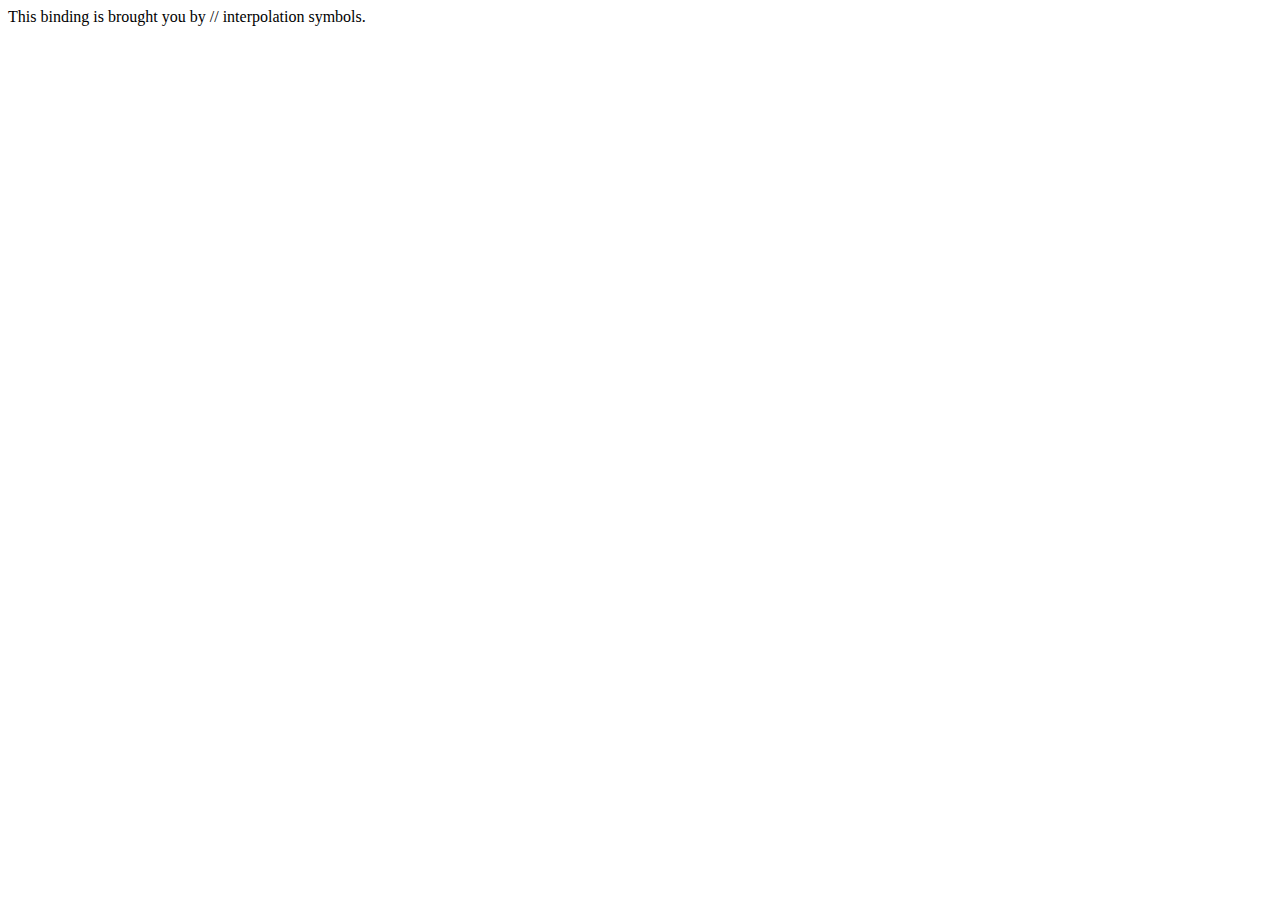
<file: lib/angular/docs/examples/example-custom-interpolation-markup/index.html>
<!doctype html>
<html lang="en">
<head>
  <meta charset="UTF-8">
  <title>Example - example-custom-interpolation-markup</title>
  

  <script src="../../../angular.min.js"></script>
  

  
</head>
<body ng-app="customInterpolationApp">
  <script>
  var customInterpolationApp = angular.module('customInterpolationApp', []);

  customInterpolationApp.config(function($interpolateProvider) {
    $interpolateProvider.startSymbol('//');
    $interpolateProvider.endSymbol('//');
  });


  customInterpolationApp.controller('DemoController', function() {
      this.label = "This binding is brought you by // interpolation symbols.";
  });
</script>
<div ng-controller="DemoController as demo">
    //demo.label//
</div>
</body>
</html>
</file>
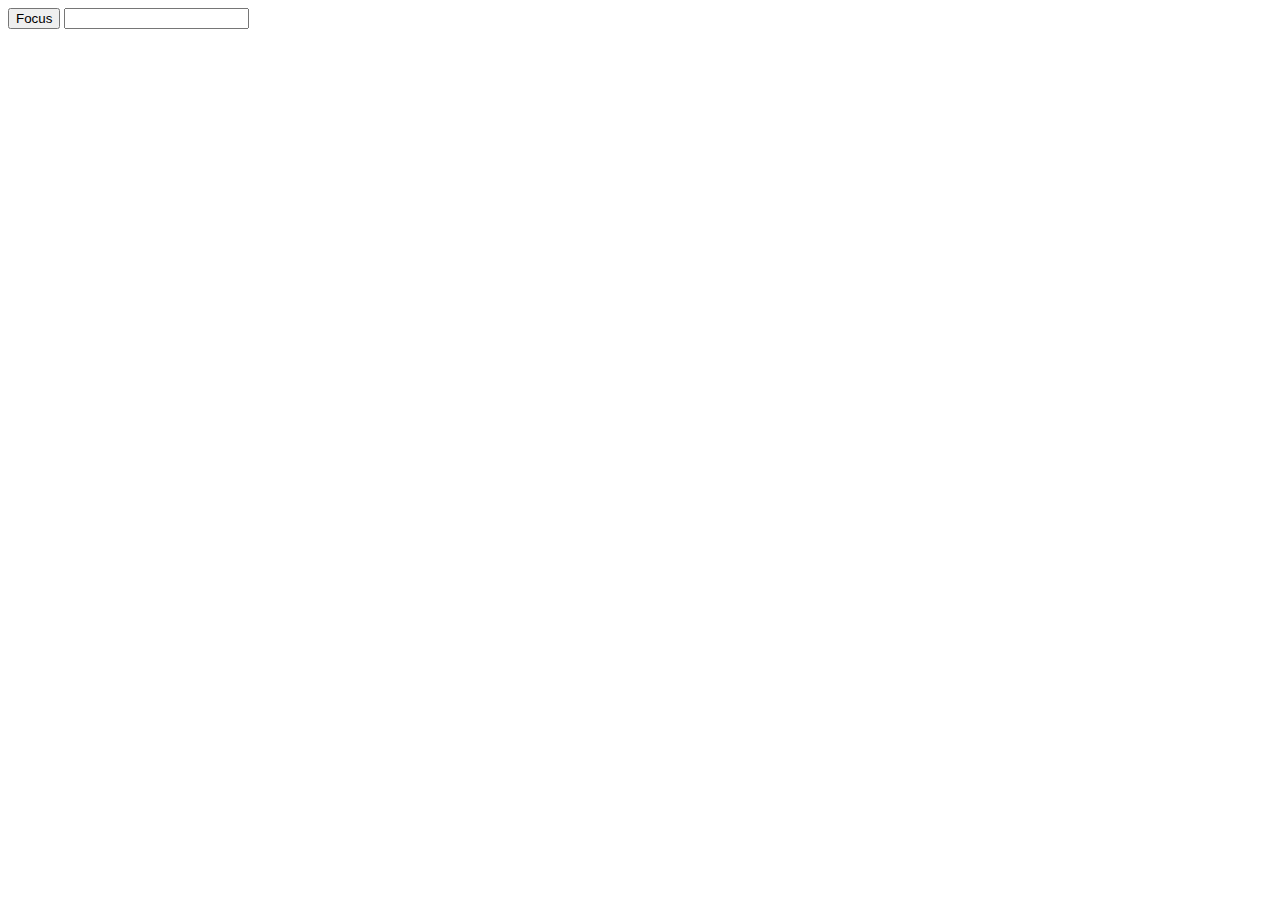
<file: lib/angular/docs/examples/example-error-$rootScope-inprog/index.html>
<!doctype html>
<html lang="en">
<head>
  <meta charset="UTF-8">
  <title>Example - example-error-$rootScope-inprog</title>
  

  <script src="../../../angular.min.js"></script>
  <script src="app.js"></script>
  

  
</head>
<body ng-app="app">
  <button ng-click="focusInput = true">Focus</button>
<input ng-focus="count = count + 1" set-focus-if="focusInput" />
</body>
</html>
</file>
<file: lib/angular/docs/components/open-sans-fontface-1.0.4/open-sans.css>
/* Open Sans @font-face kit */

/* BEGIN Light */
@font-face {
  font-family: 'Open Sans';
  src: url('fonts/Light/OpenSans-Light.eot');
  src: url('fonts/Light/OpenSans-Light.eot?#iefix') format('embedded-opentype'),
       url('fonts/Light/OpenSans-Light.woff') format('woff'),
       url('fonts/Light/OpenSans-Light.ttf') format('truetype'),
       url('fonts/Light/OpenSans-Light.svg#OpenSansLight') format('svg');
  font-weight: 300;
  font-style: normal;
}
/* END Light */

/* BEGIN Light Italic */
@font-face {
  font-family: 'Open Sans';
  src: url('fonts/LightItalic/OpenSans-LightItalic.eot');
  src: url('fonts/LightItalic/OpenSans-LightItalic.eot?#iefix') format('embedded-opentype'),
       url('fonts/LightItalic/OpenSans-LightItalic.woff') format('woff'),
       url('fonts/LightItalic/OpenSans-LightItalic.ttf') format('truetype'),
       url('fonts/LightItalic/OpenSans-LightItalic.svg#OpenSansLightItalic') format('svg');
  font-weight: 300;
  font-style: italic;
}
/* END Light Italic */

/* BEGIN Regular */
@font-face {
  font-family: 'Open Sans';
  src: url('fonts/Regular/OpenSans-Regular.eot');
  src: url('fonts/Regular/OpenSans-Regular.eot?#iefix') format('embedded-opentype'),
       url('fonts/Regular/OpenSans-Regular.woff') format('woff'),
       url('fonts/Regular/OpenSans-Regular.ttf') format('truetype'),
       url('fonts/Regular/OpenSans-Regular.svg#OpenSansRegular') format('svg');
  font-weight: normal;
  font-style: normal;
}
/* END Regular */

/* BEGIN Italic */
@font-face {
  font-family: 'Open Sans';
  src: url('fonts/Italic/OpenSans-Italic.eot');
  src: url('fonts/Italic/OpenSans-Italic.eot?#iefix') format('embedded-opentype'),
       url('fonts/Italic/OpenSans-Italic.woff') format('woff'),
       url('fonts/Italic/OpenSans-Italic.ttf') format('truetype'),
       url('fonts/Italic/OpenSans-Italic.svg#OpenSansItalic') format('svg');
  font-weight: normal;
  font-style: italic;
}
/* END Italic */

/* BEGIN Semibold */
@font-face {
  font-family: 'Open Sans';
  src: url('fonts/Semibold/OpenSans-Semibold.eot');
  src: url('fonts/Semibold/OpenSans-Semibold.eot?#iefix') format('embedded-opentype'),
       url('fonts/Semibold/OpenSans-Semibold.woff') format('woff'),
       url('fonts/Semibold/OpenSans-Semibold.ttf') format('truetype'),
       url('fonts/Semibold/OpenSans-Semibold.svg#OpenSansSemibold') format('svg');
  font-weight: 600;
  font-style: normal;
}
/* END Semibold */

/* BEGIN Semibold Italic */
@font-face {
  font-family: 'Open Sans';
  src: url('fonts/SemiboldItalic/OpenSans-SemiboldItalic.eot');
  src: url('fonts/SemiboldItalic/OpenSans-SemiboldItalic.eot?#iefix') format('embedded-opentype'),
       url('fonts/SemiboldItalic/OpenSans-SemiboldItalic.woff') format('woff'),
       url('fonts/SemiboldItalic/OpenSans-SemiboldItalic.ttf') format('truetype'),
       url('fonts/SemiboldItalic/OpenSans-SemiboldItalic.svg#OpenSansSemiboldItalic') format('svg');
  font-weight: 600;
  font-style: italic;
}
/* END Semibold Italic */

/* BEGIN Bold */
@font-face {
  font-family: 'Open Sans';
  src: url('fonts/Bold/OpenSans-Bold.eot');
  src: url('fonts/Bold/OpenSans-Bold.eot?#iefix') format('embedded-opentype'),
       url('fonts/Bold/OpenSans-Bold.woff') format('woff'),
       url('fonts/Bold/OpenSans-Bold.ttf') format('truetype'),
       url('fonts/Bold/OpenSans-Bold.svg#OpenSansBold') format('svg');
  font-weight: bold;
  font-style: normal;
}
/* END Bold */

/* BEGIN Bold Italic */
@font-face {
  font-family: 'Open Sans';
  src: url('fonts/BoldItalic/OpenSans-BoldItalic.eot');
  src: url('fonts/BoldItalic/OpenSans-BoldItalic.eot?#iefix') format('embedded-opentype'),
       url('fonts/BoldItalic/OpenSans-BoldItalic.woff') format('woff'),
       url('fonts/BoldItalic/OpenSans-BoldItalic.ttf') format('truetype'),
       url('fonts/BoldItalic/OpenSans-BoldItalic.svg#OpenSansBoldItalic') format('svg');
  font-weight: bold;
  font-style: italic;
}
/* END Bold Italic */

/* BEGIN Extrabold */
@font-face {
  font-family: 'Open Sans';
  src: url('fonts/ExtraBold/OpenSans-ExtraBold.eot');
  src: url('fonts/ExtraBold/OpenSans-ExtraBold.eot?#iefix') format('embedded-opentype'),
       url('fonts/ExtraBold/OpenSans-ExtraBold.woff') format('woff'),
       url('fonts/ExtraBold/OpenSans-ExtraBold.ttf') format('truetype'),
       url('fonts/ExtraBold/OpenSans-ExtraBold.svg#OpenSansExtrabold') format('svg');
  font-weight: 800;
  font-style: normal;
}
/* END Extrabold */

/* BEGIN Extrabold Italic */
@font-face {
  font-family: 'Open Sans';
  src: url('fonts/ExtraBoldItalic/OpenSans-ExtraBoldItalic.eot');
  src: url('fonts/ExtraBoldItalic/OpenSans-ExtraBoldItalic.eot?#iefix') format('embedded-opentype'),
       url('fonts/ExtraBoldItalic/OpenSans-ExtraBoldItalic.woff') format('woff'),
       url('fonts/ExtraBoldItalic/OpenSans-ExtraBoldItalic.ttf') format('truetype'),
       url('fonts/ExtraBoldItalic/OpenSans-ExtraBoldItalic.svg#OpenSansExtraboldItalic') format('svg');
  font-weight: 800;
  font-style: italic;
}
/* END Extrabold Italic */
</file>
<file: lib/angular/docs/examples/example-anchoringExample/animations.css>
.record {
  display:block;
  font-size:20px;
}
.profile {
  background:black;
  color:white;
  font-size:100px;
}
.view-container {
  position:relative;
}
.view-container > .view.ng-animate {
  position:absolute;
  top:0;
  left:0;
  width:100%;
  min-height:500px;
}
.view.ng-enter, .view.ng-leave,
.record.ng-anchor {
  transition:0.5s linear all;
}
.view.ng-enter {
  transform:translateX(100%);
}
.view.ng-enter.ng-enter-active, .view.ng-leave {
  transform:translateX(0%);
}
.view.ng-leave.ng-leave-active {
  transform:translateX(-100%);
}
.record.ng-anchor-out {
  background:red;
}
</file>
